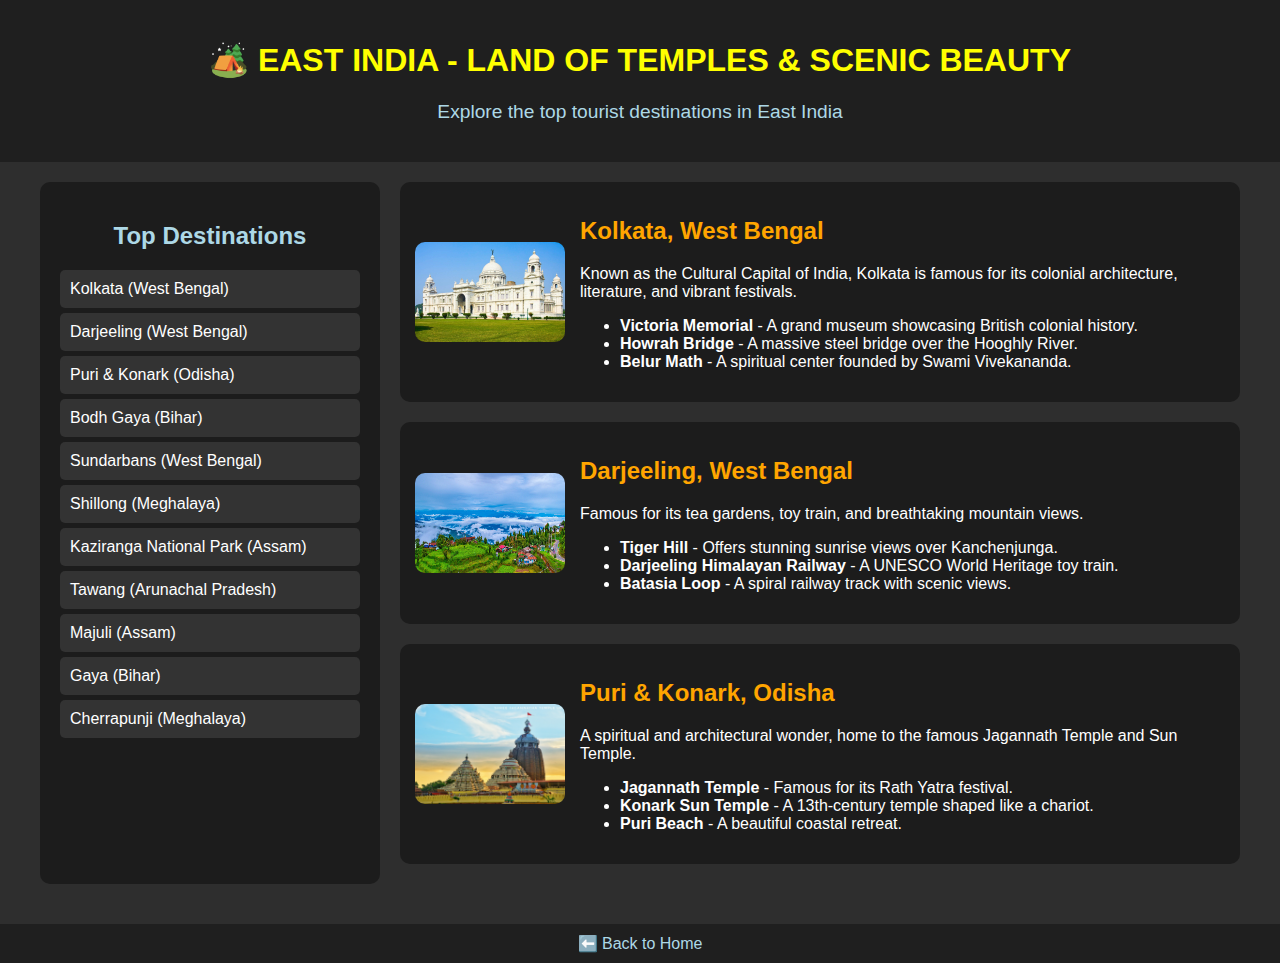
<file: east.html>
<!DOCTYPE html>
<html lang="en">

<head>
  <meta charset="UTF-8">
  <meta name="viewport" content="width=device-width, initial-scale=1.0">
  <title>East India - Tourist Destinations</title>
  <link rel="stylesheet" href="CSS/east.css">
</head>

<body>
  <header>
    <h1>🏕️ EAST INDIA - LAND OF TEMPLES & SCENIC BEAUTY</h1>
    <p class="tagline">Explore the top tourist destinations in East India</p>
  </header>

  <div class="container">
    <!-- Sidebar -->
    <aside class="sidebar">
      <h2>Top Destinations</h2>
      <ul>
        <li>Kolkata (West Bengal)</li>
        <li>Darjeeling (West Bengal)</li>
        <li>Puri & Konark (Odisha)</li>
        <li>Bodh Gaya (Bihar)</li>
        <li>Sundarbans (West Bengal)</li>
        <li>Shillong (Meghalaya)</li>
        <li>Kaziranga National Park (Assam)</li>
        <li>Tawang (Arunachal Pradesh)</li>
        <li>Majuli (Assam)</li>
        <li>Gaya (Bihar)</li>
        <li>Cherrapunji (Meghalaya)</li>
      </ul>
    </aside>

    <!-- Main Content -->
    <main class="places">

      <!-- Kolkata -->
      <section class="place">
        <img src="asset/victo.jpg" alt="Victoria Memorial">
        <div class="info">
          <h2>Kolkata, West Bengal</h2>
          <p>
            Known as the Cultural Capital of India, Kolkata is famous for its colonial architecture,
            literature, and vibrant festivals.
          </p>
          <ul>
            <li><b>Victoria Memorial</b> - A grand museum showcasing British colonial history.</li>
            <li><b>Howrah Bridge</b> - A massive steel bridge over the Hooghly River.</li>
            <li><b>Belur Math</b> - A spiritual center founded by Swami Vivekananda.</li>
          </ul>
        </div>
      </section>

      <!-- Darjeeling -->
      <section class="place">
        <img src="asset/darji.jpg" alt="Darjeeling Hills">
        <div class="info">
          <h2>Darjeeling, West Bengal</h2>
          <p>
            Famous for its tea gardens, toy train, and breathtaking mountain views.
          </p>
          <ul>
            <li><b>Tiger Hill</b> - Offers stunning sunrise views over Kanchenjunga.</li>
            <li><b>Darjeeling Himalayan Railway</b> - A UNESCO World Heritage toy train.</li>
            <li><b>Batasia Loop</b> - A spiral railway track with scenic views.</li>
          </ul>
        </div>
      </section>

      <!-- Puri & Konark -->
      <section class="place">
        <img src="asset/jag.jpg" alt="Jagannath Temple">
        <div class="info">
          <h2>Puri & Konark, Odisha</h2>
          <p>
            A spiritual and architectural wonder, home to the famous Jagannath Temple and Sun Temple.
          </p>
          <ul>
            <li><b>Jagannath Temple</b> - Famous for its Rath Yatra festival.</li>
            <li><b>Konark Sun Temple</b> - A 13th-century temple shaped like a chariot.</li>
            <li><b>Puri Beach</b> - A beautiful coastal retreat.</li>
          </ul>
        </div>
      </section>

      <!-- More places can be added in the same format -->

    </main>
  </div>

  <footer>
    <a href="index.html">⬅️ Back to Home</a>
  </footer>
</body>

</html>
</file>
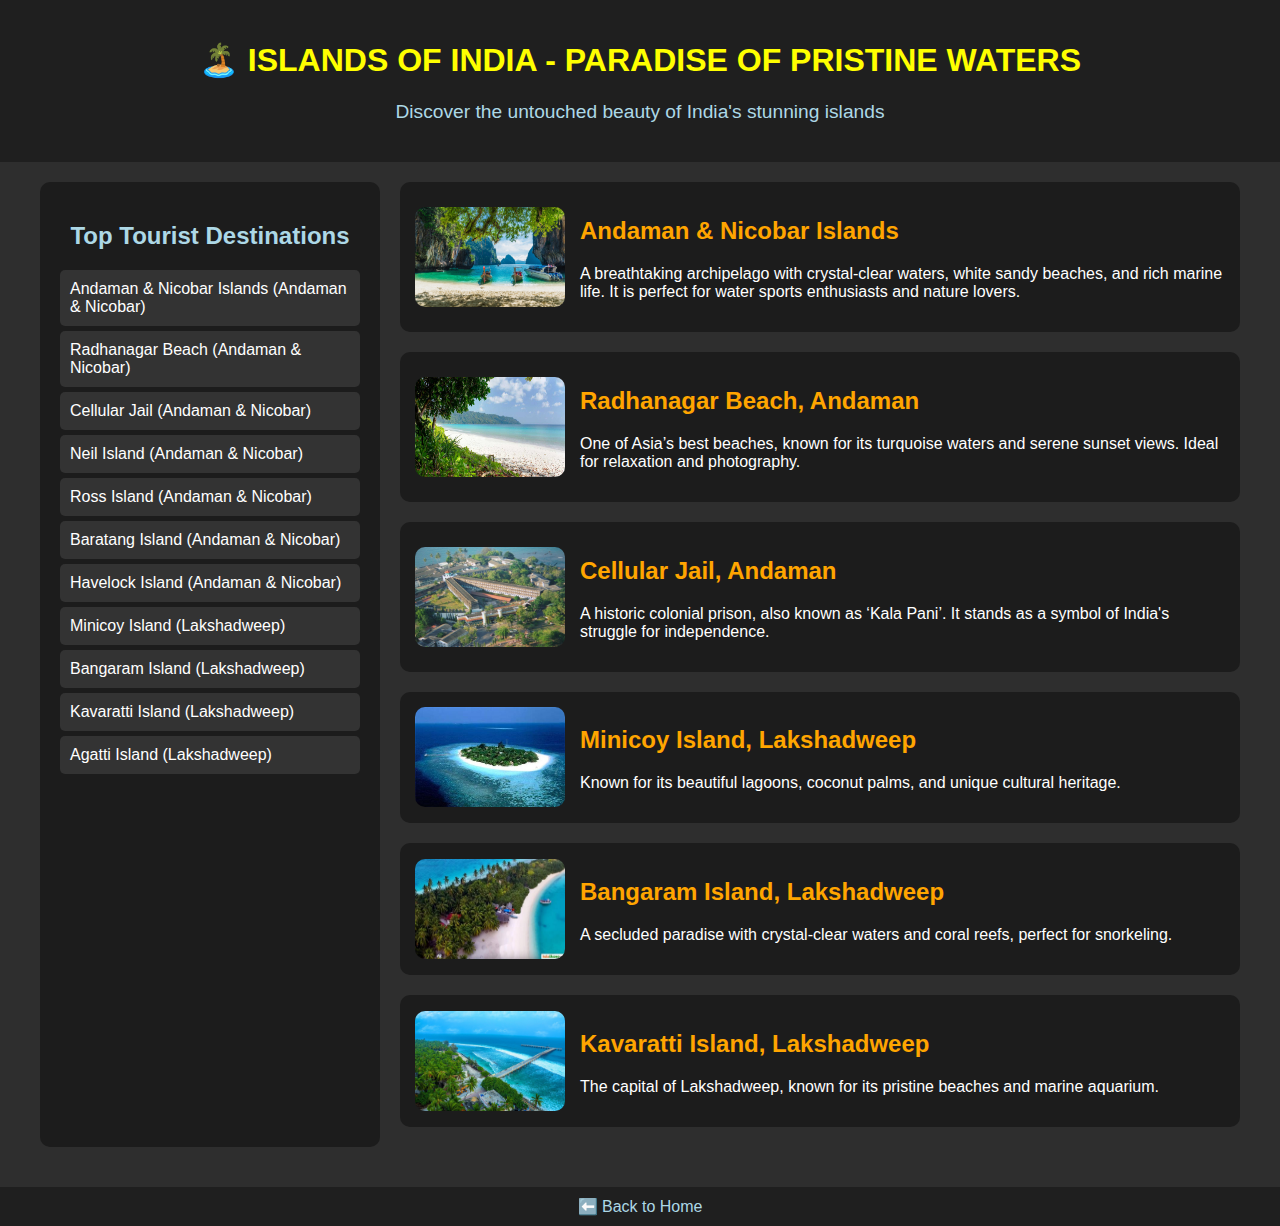
<file: island.html>
<!DOCTYPE html>
<html lang="en">

<head>
  <meta charset="UTF-8">
  <meta name="viewport" content="width=device-width, initial-scale=1.0">
  <title>Islands of India - Tourist Destinations</title>
  <link rel="stylesheet" href="CSS/island.css">
</head>

<body>
  <header>
    <h1>🏝️ ISLANDS OF INDIA - PARADISE OF PRISTINE WATERS</h1>
    <p class="tagline">Discover the untouched beauty of India's stunning islands</p>
  </header>

  <div class="container">
    <aside class="sidebar">
      <h2>Top Tourist Destinations</h2>
      <ul>
        <li>Andaman & Nicobar Islands (Andaman & Nicobar)</li>
        <li>Radhanagar Beach (Andaman & Nicobar)</li>
        <li>Cellular Jail (Andaman & Nicobar)</li>
        <li>Neil Island (Andaman & Nicobar)</li>
        <li>Ross Island (Andaman & Nicobar)</li>
        <li>Baratang Island (Andaman & Nicobar)</li>
        <li>Havelock Island (Andaman & Nicobar)</li>
        <li>Minicoy Island (Lakshadweep)</li>
        <li>Bangaram Island (Lakshadweep)</li>
        <li>Kavaratti Island (Lakshadweep)</li>
        <li>Agatti Island (Lakshadweep)</li>
      </ul>
    </aside>

    <main class="places">
      <section class="place">
        <img src="asset/anda.jpg" alt="Andaman & Nicobar Islands">
        <div class="info">
          <h2>Andaman & Nicobar Islands</h2>
          <p>
            A breathtaking archipelago with crystal-clear waters, white sandy beaches, and rich marine life.
            It is perfect for water sports enthusiasts and nature lovers.
          </p>
        </div>
      </section>

      <section class="place">
        <img src="asset/radha.jpg" alt="Radhanagar Beach">
        <div class="info">
          <h2>Radhanagar Beach, Andaman</h2>
          <p>
            One of Asia’s best beaches, known for its turquoise waters and serene sunset views.
            Ideal for relaxation and photography.
          </p>
        </div>
      </section>

      <section class="place">
        <img src="asset/jail.jpg" alt="Cellular Jail">
        <div class="info">
          <h2>Cellular Jail, Andaman</h2>
          <p>
            A historic colonial prison, also known as ‘Kala Pani’. It stands as a symbol of India's struggle for
            independence.
          </p>
        </div>
      </section>

      <section class="place">
        <img src="asset/mini.jpg" alt="Minicoy Island">
        <div class="info">
          <h2>Minicoy Island, Lakshadweep</h2>
          <p>
            Known for its beautiful lagoons, coconut palms, and unique cultural heritage.
          </p>
        </div>
      </section>

      <section class="place">
        <img src="asset/banga.jpg" alt="Bangaram Island">
        <div class="info">
          <h2>Bangaram Island, Lakshadweep</h2>
          <p>
            A secluded paradise with crystal-clear waters and coral reefs, perfect for snorkeling.
          </p>
        </div>
      </section>

      <section class="place">
        <img src="asset/kav.jpg" alt="Kavaratti Island">
        <div class="info">
          <h2>Kavaratti Island, Lakshadweep</h2>
          <p>
            The capital of Lakshadweep, known for its pristine beaches and marine aquarium.
          </p>
        </div>
      </section>

    </main>
  </div>

  <footer>
    <a href="index.html">⬅️ Back to Home</a>
  </footer>
</body>

</html>
</file>
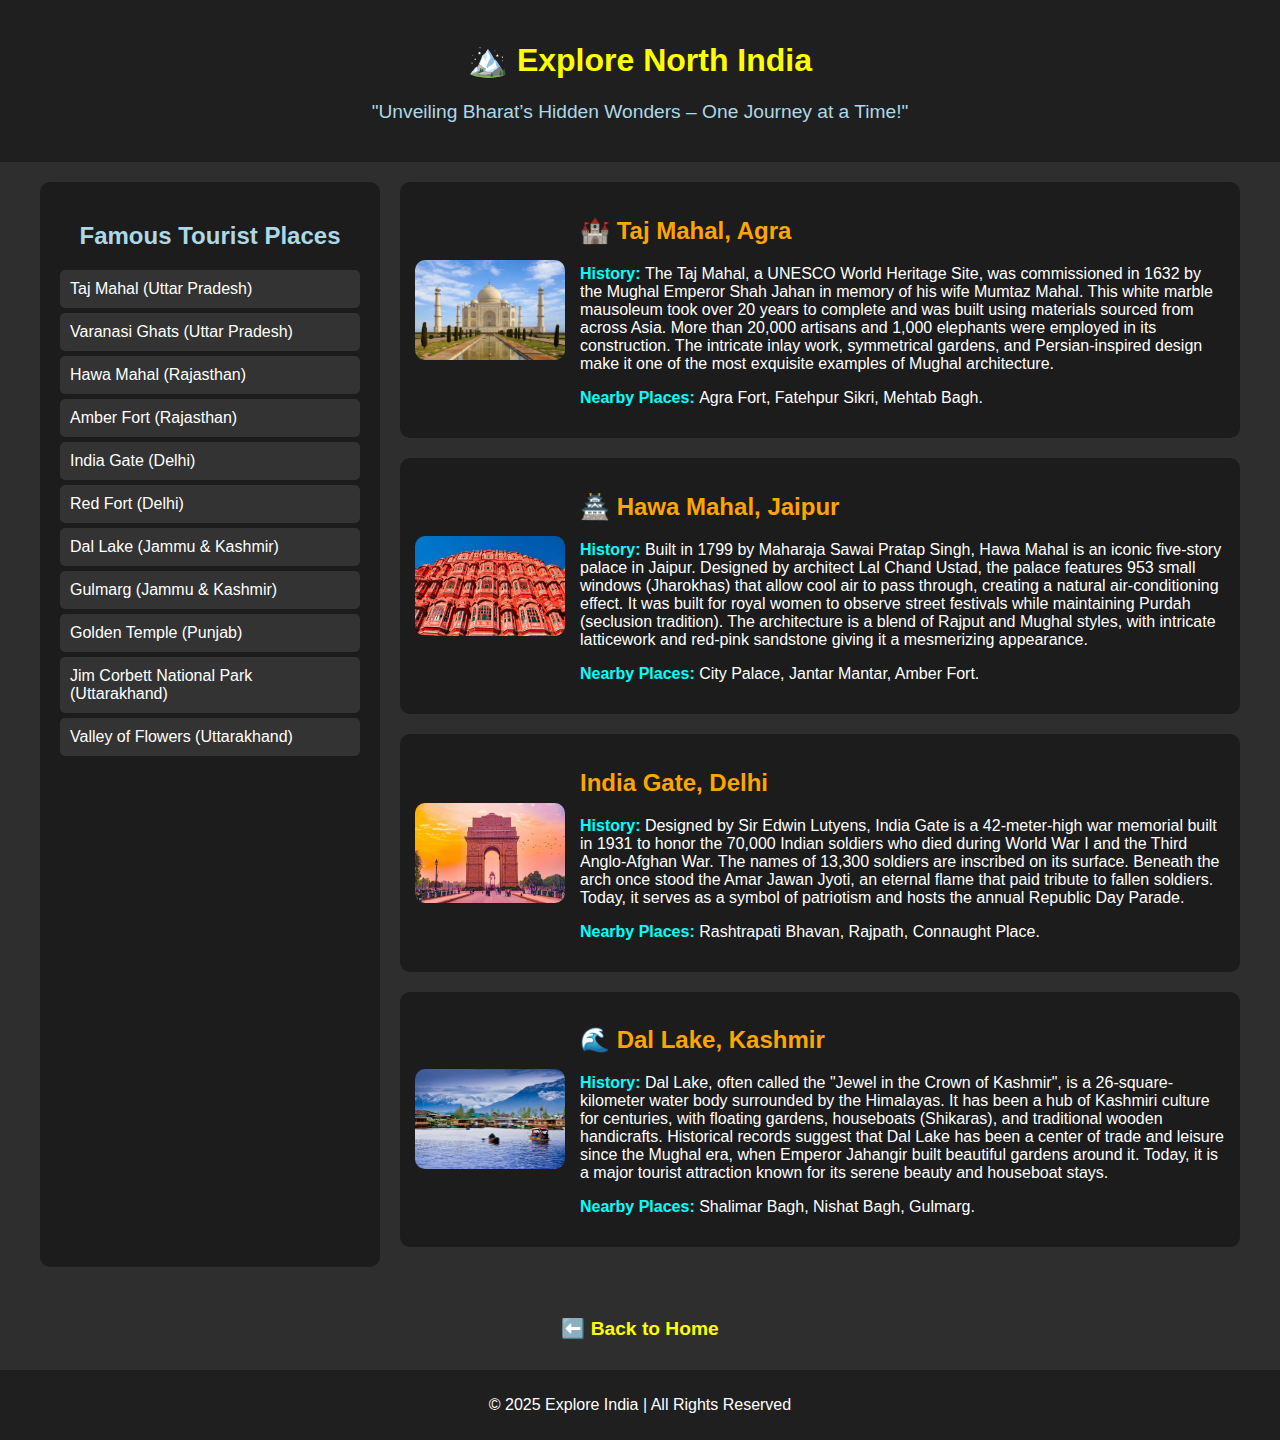
<file: north.html>
<!DOCTYPE html>
<html lang="en">

<head>
  <meta charset="UTF-8">
  <meta name="viewport" content="width=device-width, initial-scale=1.0">
  <title>North India - Explore</title>
  <link rel="stylesheet" href="CSS/north.css">
</head>

<body>

  <header>
    <h1>🏔️ Explore North India</h1>
    <p class="tagline">"Unveiling Bharat’s Hidden Wonders – One Journey at a Time!"</p>
  </header>

  <div class="container">

    <!-- Sidebar for famous places -->
    <aside class="sidebar">
      <h2>Famous Tourist Places</h2>
      <ul>
        <li>Taj Mahal (Uttar Pradesh)</li>
        <li>Varanasi Ghats (Uttar Pradesh)</li>
        <li>Hawa Mahal (Rajasthan)</li>
        <li>Amber Fort (Rajasthan)</li>
        <li>India Gate (Delhi)</li>
        <li>Red Fort (Delhi)</li>
        <li>Dal Lake (Jammu & Kashmir)</li>
        <li>Gulmarg (Jammu & Kashmir)</li>
        <li>Golden Temple (Punjab)</li>
        <li>Jim Corbett National Park (Uttarakhand)</li>
        <li>Valley of Flowers (Uttarakhand)</li>
      </ul>
    </aside>

    <!-- Main Content -->
    <main class="places">

      <!-- Taj Mahal -->
      <section class="place">
        <img src="asset/taj.jpg" alt="Taj Mahal">
        <div class="info">
          <h2>🏰 Taj Mahal, Agra</h2>
          <p><b>
              <font color="aqua">History:</font>
            </b> The Taj Mahal, a UNESCO World Heritage Site, was commissioned in 1632 by the Mughal Emperor
            Shah Jahan in memory of his wife Mumtaz Mahal. This white marble mausoleum took over 20 years to complete
            and was built using materials sourced from across Asia. More than 20,000 artisans and 1,000 elephants were
            employed in its construction. The intricate inlay work, symmetrical gardens, and Persian-inspired design
            make it one of the most exquisite examples of Mughal architecture.</p>
          <p><b>
              <font color="aqua">Nearby Places:</font>
            </b> Agra Fort, Fatehpur Sikri, Mehtab Bagh.</p>
        </div>
      </section>

      <!-- Hawa Mahal -->
      <section class="place">
        <img src="asset/hawa.jpg" alt="Hawa Mahal">
        <div class="info">
          <h2>🏯 Hawa Mahal, Jaipur</h2>
          <p><b>
              <font color="aqua">History:</font>
            </b> Built in 1799 by Maharaja Sawai Pratap Singh, Hawa Mahal is an iconic five-story palace in
            Jaipur. Designed by architect Lal Chand Ustad, the palace features 953 small windows (Jharokhas) that allow
            cool air to pass through, creating a natural air-conditioning effect. It was built for royal women to
            observe street festivals while maintaining Purdah (seclusion tradition). The architecture is a blend of
            Rajput and Mughal styles, with intricate latticework and red-pink sandstone giving it a mesmerizing
            appearance.</p>
          <p><b>
              <font color="aqua">Nearby Places:</font>
            </b> City Palace, Jantar Mantar, Amber Fort.</p>
        </div>
      </section>

      <!-- India Gate -->
      <section class="place">
        <img src="asset/gate.jpg" alt="India Gate">
        <div class="info">
          <h2>India Gate, Delhi</h2>
          <p><b>
              <font color="aqua">History:</font>
            </b> Designed by Sir Edwin Lutyens, India Gate is a 42-meter-high war memorial built in 1931 to honor the
            70,000 Indian soldiers who died during World War I and the Third Anglo-Afghan War. The names of 13,300
            soldiers are inscribed on its surface. Beneath the arch once stood the Amar Jawan Jyoti, an eternal flame
            that paid tribute to fallen soldiers. Today, it serves as a symbol of patriotism and hosts the annual
            Republic Day Parade.</p>
          <p><b>
              <font color="aqua">Nearby Places:</font>
            </b> Rashtrapati Bhavan, Rajpath, Connaught Place.</p>
        </div>
      </section>

      <!-- Dal Lake -->
      <section class="place">
        <img src="asset/dal.jpg" alt="Dal Lake">
        <div class="info">
          <h2>🌊 Dal Lake, Kashmir</h2>
          <p><b>
              <font color="aqua">History:</font>
            </b> Dal Lake, often called the "Jewel in the Crown of Kashmir", is a 26-square-kilometer water body
            surrounded by the Himalayas. It has been a hub of Kashmiri culture for centuries, with floating gardens,
            houseboats (Shikaras), and traditional wooden handicrafts. Historical records suggest that Dal Lake has been
            a center of trade and leisure since the Mughal era, when Emperor Jahangir built beautiful gardens around it.
            Today, it is a major tourist attraction known for its serene beauty and houseboat stays.</p>
          <p><b>
              <font color="aqua">Nearby Places:</font>
            </b> Shalimar Bagh, Nishat Bagh, Gulmarg.</p>
        </div>
      </section>

    </main>
  </div>

  <div class="back-home">
    <a href="index.html">⬅️ Back to Home</a>
  </div>
  <footer>
    <p>© 2025 Explore India | All Rights Reserved</p>
  </footer>

</body>

</html>
</file>
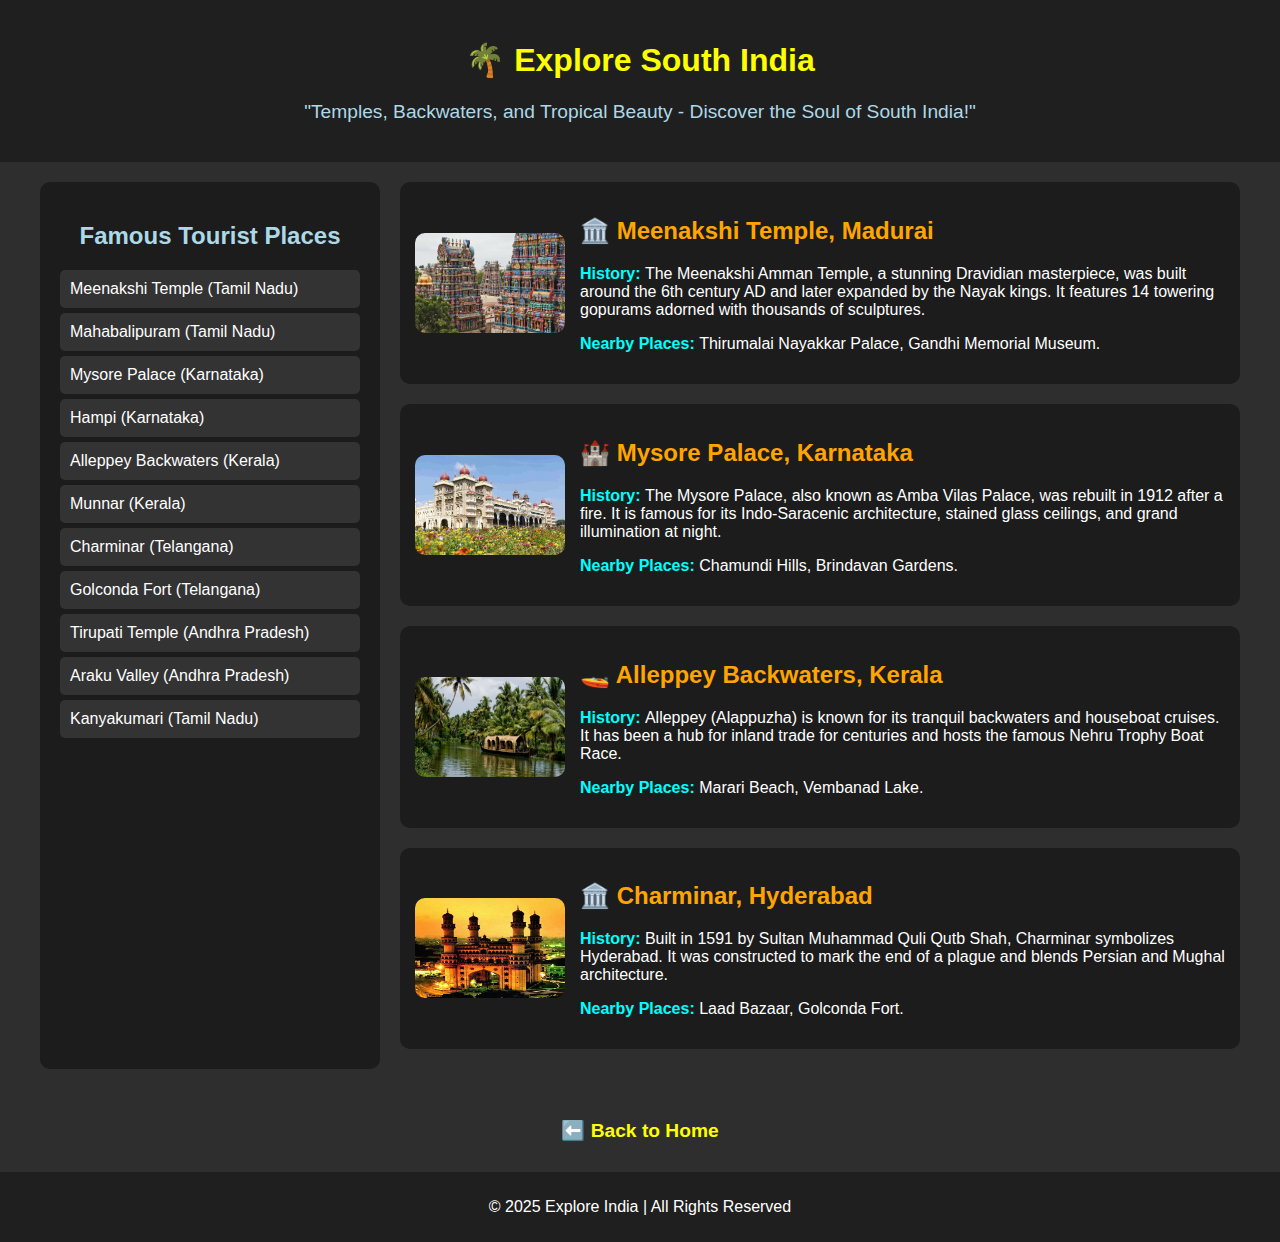
<file: south.html>
<!DOCTYPE html>
<html lang="en">

<head>
  <meta charset="UTF-8">
  <meta name="viewport" content="width=device-width, initial-scale=1.0">
  <title>South India - Explore</title>
  <link rel="stylesheet" href="CSS/south.css">
</head>

<body>

  <header>
    <h1>🌴 Explore South India</h1>
    <p class="tagline">"Temples, Backwaters, and Tropical Beauty - Discover the Soul of South India!"</p>
  </header>

  <div class="container">

    <!-- Sidebar for famous places -->
    <aside class="sidebar">
      <h2>Famous Tourist Places</h2>
      <ul>
        <li>Meenakshi Temple (Tamil Nadu)</li>
        <li>Mahabalipuram (Tamil Nadu)</li>
        <li>Mysore Palace (Karnataka)</li>
        <li>Hampi (Karnataka)</li>
        <li>Alleppey Backwaters (Kerala)</li>
        <li>Munnar (Kerala)</li>
        <li>Charminar (Telangana)</li>
        <li>Golconda Fort (Telangana)</li>
        <li>Tirupati Temple (Andhra Pradesh)</li>
        <li>Araku Valley (Andhra Pradesh)</li>
        <li>Kanyakumari (Tamil Nadu)</li>
      </ul>
    </aside>

    <!-- Main Content -->
    <main class="places">

      <!-- Meenakshi Temple -->
      <section class="place">
        <img src="asset/meena.jpg" alt="Meenakshi Temple">
        <div class="info">
          <h2>🏛️ Meenakshi Temple, Madurai</h2>
          <p><b>
              <font color="aqua">History:</font>
            </b> The Meenakshi Amman Temple, a stunning Dravidian masterpiece, was built around the 6th
            century AD and later expanded by the Nayak kings. It features 14 towering gopurams adorned with thousands of
            sculptures.</p>
          <p><b>
              <font color="aqua">Nearby Places:</font>
            </b> Thirumalai Nayakkar Palace, Gandhi Memorial Museum.</p>
        </div>
      </section>

      <!-- Mysore Palace -->
      <section class="place">
        <img src="asset/mysore.jpg" alt="Mysore Palace">
        <div class="info">
          <h2>🏰 Mysore Palace, Karnataka</h2>
          <p><b>
              <font color="aqua">History:</font>
            </b> The Mysore Palace, also known as Amba Vilas Palace, was rebuilt in 1912 after a fire. It is
            famous for its Indo-Saracenic architecture, stained glass ceilings, and grand illumination at night.</p>
          <p><b>
              <font color="aqua">Nearby Places:</font>
            </b> Chamundi Hills, Brindavan Gardens.</p>
        </div>
      </section>

      <!-- Alleppey Backwaters -->
      <section class="place">
        <img src="asset/kerala.jpg" alt="Alleppey Backwaters">
        <div class="info">
          <h2>🚤 Alleppey Backwaters, Kerala</h2>
          <p><b>
              <font color="aqua">History:</font>
            </b> Alleppey (Alappuzha) is known for its tranquil backwaters and houseboat cruises. It has
            been a hub for inland trade for centuries and hosts the famous Nehru Trophy Boat Race.</p>
          <p><b>
              <font color="aqua">Nearby Places:</font>
            </b> Marari Beach, Vembanad Lake.</p>
        </div>
      </section>

      <!-- Charminar -->
      <section class="place">
        <img src="asset/Charminar.jpg" alt="Charminar">
        <div class="info">
          <h2>🏛️ Charminar, Hyderabad</h2>
          <p><b>
              <font color="aqua">History:</font>
            </b> Built in 1591 by Sultan Muhammad Quli Qutb Shah, Charminar symbolizes Hyderabad. It was
            constructed to mark the end of a plague and blends Persian and Mughal architecture.</p>
          <p><b>
              <font color="aqua">Nearby Places:</font>
            </b> Laad Bazaar, Golconda Fort.</p>
        </div>
      </section>

    </main>
  </div>

  <div class="back-home">
    <a href="index.html">⬅️ Back to Home</a>
  </div>

  <footer>
    <p>© 2025 Explore India | All Rights Reserved</p>
  </footer>

</body>

</html>
</file>
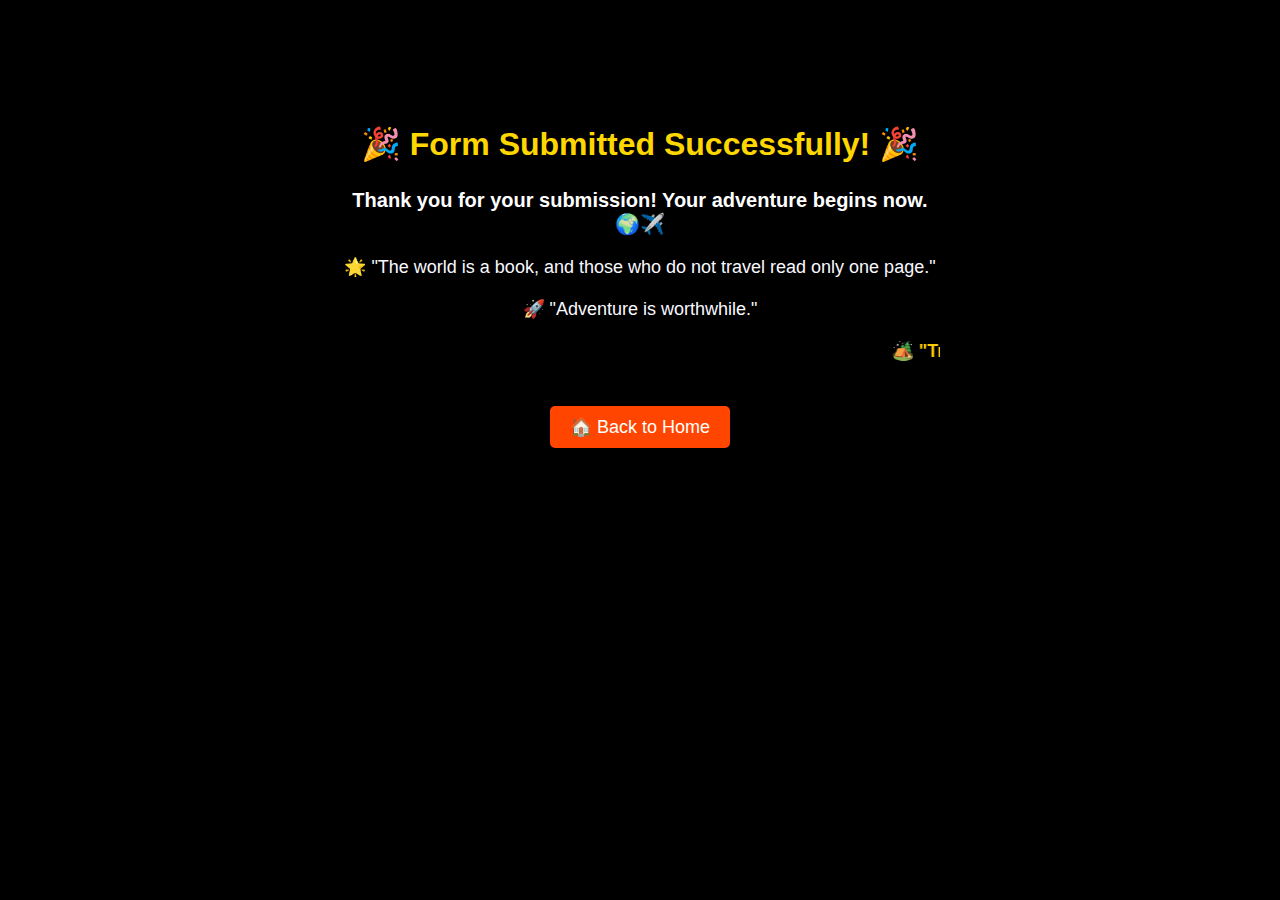
<file: thankyou.html>
<!DOCTYPE html>
<html lang="en">

<head>
  <meta charset="UTF-8">
  <meta name="viewport" content="width=device-width, initial-scale=1.0">
  <title>Thank You for Your Submission!</title>
</head>

<body
  style="background-color: black;  color: white; font-family: Arial, sans-serif; text-align: center; padding: 50px;">

  <div
    style="background: rgba(0, 0, 0, 0.7); padding: 40px; border-radius: 15px; display: inline-block; max-width: 600px;">
    <h2 style="color: #FFD700; font-size: 32px;">🎉 Form Submitted Successfully! 🎉</h2>
    <p style="font-size: 20px; margin: 20px 0;"><b>Thank you for your submission! Your adventure begins now.🌍✈️</b></p>

    <div style="font-size: 18px; margin-top: 20px; color: #f8f8ff;">🌟 "The world is a book, and those who do not travel
      read only one page."</div>
    <div style="font-size: 18px; margin-top: 20px; color: #f8f8ff;">🚀 "Adventure is worthwhile."</div>

    <marquee style="font-size: 18px; margin: 20px 0; color: #ffcc00; font-weight: bold;" behavior="scroll"
      direction="left">🏕️ "Travel is the only thing you buy that makes you richer."</marquee>
    <a href="index.html"
      style="display: inline-block; margin-top: 20px; padding: 10px 20px; font-size: 18px; color: white; background: #ff4500; text-decoration: none; border-radius: 5px; transition: 0.3s;">🏠
      Back to Home</a>
  </div>

</body>

</html>
</file>
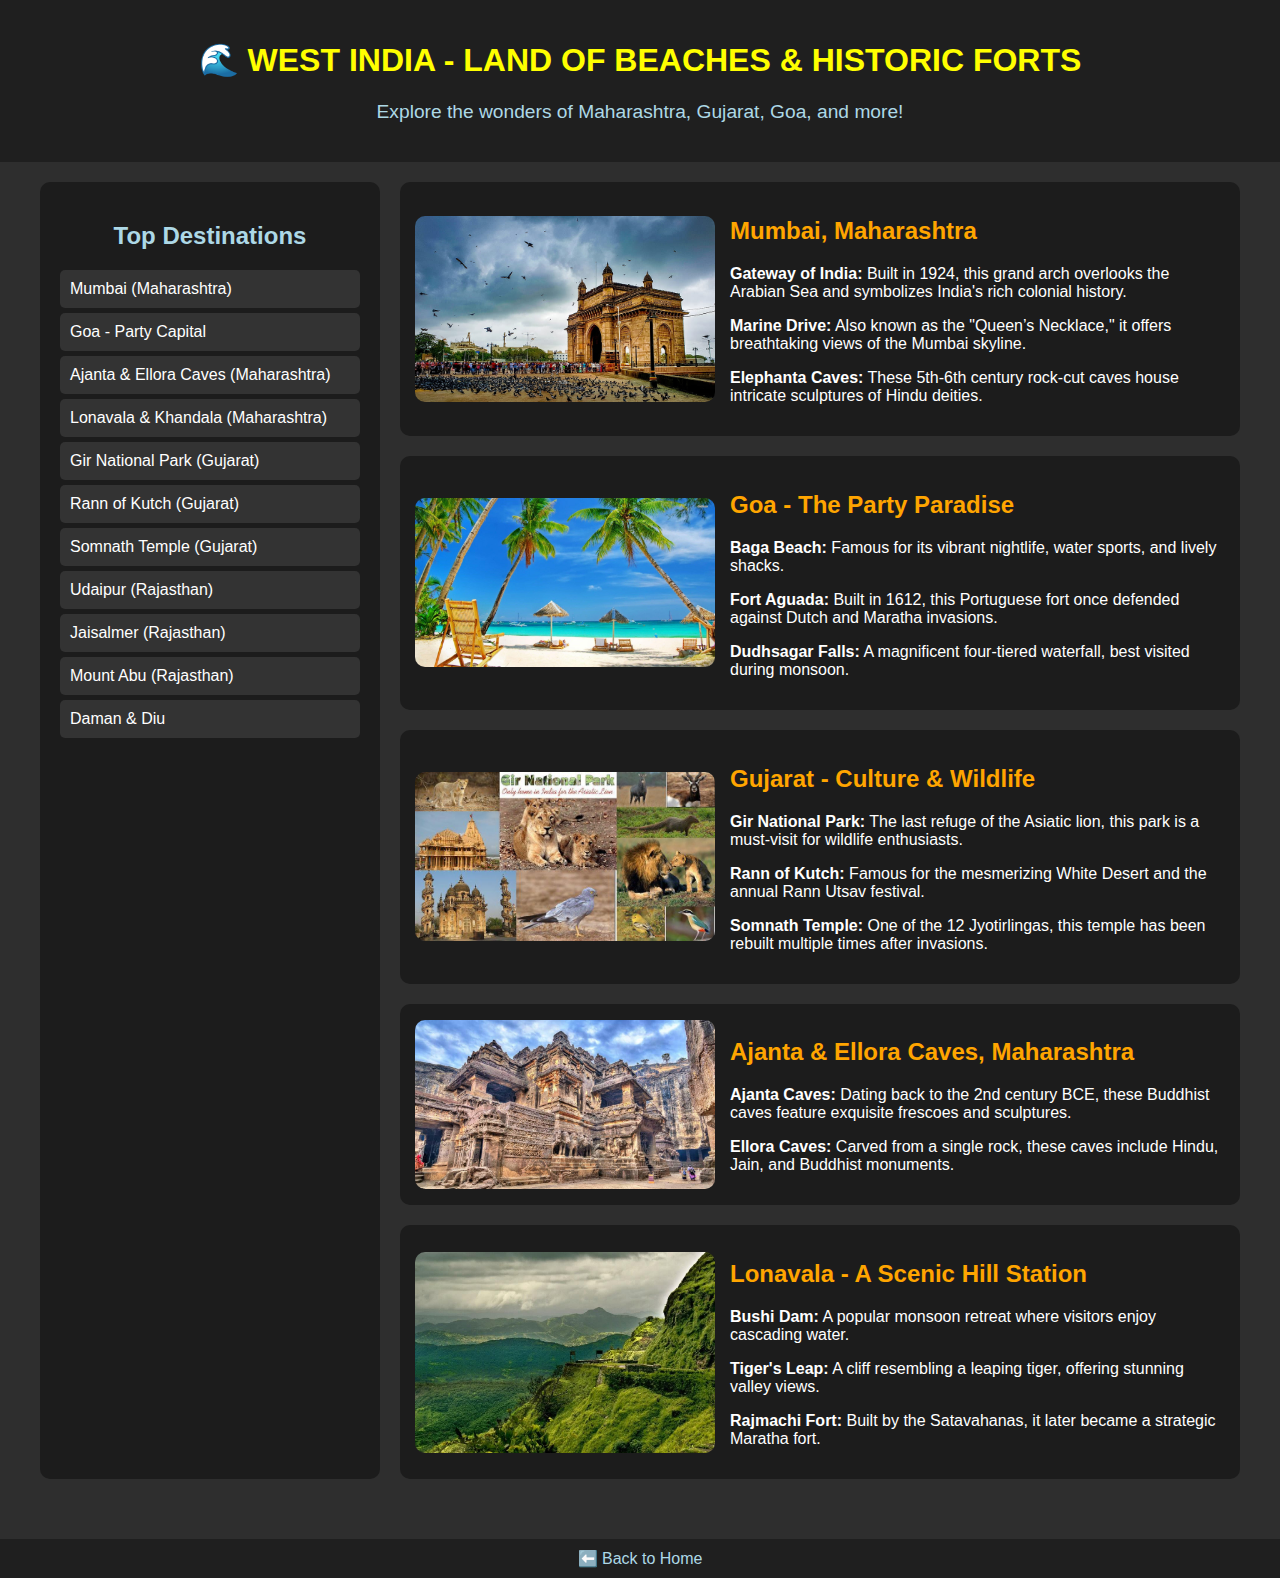
<file: west.html>
<!DOCTYPE html>
<html lang="en">

<head>
  <meta charset="UTF-8">
  <meta name="viewport" content="width=device-width, initial-scale=1.0">
  <title>West India - Tourist Destinations</title>
  <link rel="stylesheet" href="CSS/west.css">
</head>

<body>
  <header>
    <h1>🌊 WEST INDIA - LAND OF BEACHES & HISTORIC FORTS</h1>
    <p class="tagline">Explore the wonders of Maharashtra, Gujarat, Goa, and more!</p>
  </header>

  <div class="container">
    <!-- Sidebar -->
    <div class="sidebar">
      <h2>Top Destinations</h2>
      <ul>
        <ul>
          <li>Mumbai (Maharashtra)</li>
          <li>Goa - Party Capital</li>
          <li>Ajanta & Ellora Caves (Maharashtra)</li>
          <li>Lonavala & Khandala (Maharashtra)</li>
          <li>Gir National Park (Gujarat)</li>
          <li>Rann of Kutch (Gujarat)</li>
          <li>Somnath Temple (Gujarat)</li>
          <li>Udaipur (Rajasthan)</li>
          <li>Jaisalmer (Rajasthan)</li>
          <li>Mount Abu (Rajasthan)</li>
          <li>Daman & Diu</li>
        </ul>
      </ul>
    </div>

    <!-- Main Content -->
    <div class="places">
      <!-- Mumbai -->
      <div class="place">
        <img src="asset/ind.jpg" alt="Gateway of India">
        <div class="info">
          <h2>Mumbai, Maharashtra</h2>
          <p><b>Gateway of India:</b> Built in 1924, this grand arch overlooks the Arabian Sea and symbolizes India's
            rich colonial history.</p>
          <p><b>Marine Drive:</b> Also known as the "Queen’s Necklace," it offers breathtaking views of the Mumbai
            skyline.</p>
          <p><b>Elephanta Caves:</b> These 5th-6th century rock-cut caves house intricate sculptures of Hindu deities.
          </p>
        </div>
      </div>

      <!-- Goa -->
      <div class="place">
        <img src="asset/goa.jpg" alt="Goa Beach">
        <div class="info">
          <h2>Goa - The Party Paradise</h2>
          <p><b>Baga Beach:</b> Famous for its vibrant nightlife, water sports, and lively shacks.</p>
          <p><b>Fort Aguada:</b> Built in 1612, this Portuguese fort once defended against Dutch and Maratha invasions.
          </p>
          <p><b>Dudhsagar Falls:</b> A magnificent four-tiered waterfall, best visited during monsoon.</p>
        </div>
      </div>

      <!-- Gujarat -->
      <div class="place">
        <img src="asset/gir.jpg" alt="Gir National Park">
        <div class="info">
          <h2>Gujarat - Culture & Wildlife</h2>
          <p><b>Gir National Park:</b> The last refuge of the Asiatic lion, this park is a must-visit for wildlife
            enthusiasts.</p>
          <p><b>Rann of Kutch:</b> Famous for the mesmerizing White Desert and the annual Rann Utsav festival.</p>
          <p><b>Somnath Temple:</b> One of the 12 Jyotirlingas, this temple has been rebuilt multiple times after
            invasions.</p>
        </div>
      </div>

      <!-- Ajanta & Ellora -->
      <div class="place">
        <img src="asset/ajanta.jpg" alt="Ajanta Caves">
        <div class="info">
          <h2>Ajanta & Ellora Caves, Maharashtra</h2>
          <p><b>Ajanta Caves:</b> Dating back to the 2nd century BCE, these Buddhist caves feature exquisite frescoes
            and sculptures.</p>
          <p><b>Ellora Caves:</b> Carved from a single rock, these caves include Hindu, Jain, and Buddhist monuments.
          </p>
        </div>
      </div>

      <!-- Lonavala -->
      <div class="place">
        <img src="asset/lona.jpg" alt="Lonavala">
        <div class="info">
          <h2>Lonavala - A Scenic Hill Station</h2>
          <p><b>Bushi Dam:</b> A popular monsoon retreat where visitors enjoy cascading water.</p>
          <p><b>Tiger's Leap:</b> A cliff resembling a leaping tiger, offering stunning valley views.</p>
          <p><b>Rajmachi Fort:</b> Built by the Satavahanas, it later became a strategic Maratha fort.</p>
        </div>
      </div>
    </div>
  </div>

  <footer>
    <a href="index.html">⬅️ Back to Home</a>
  </footer>
</body>

</html>
</file>
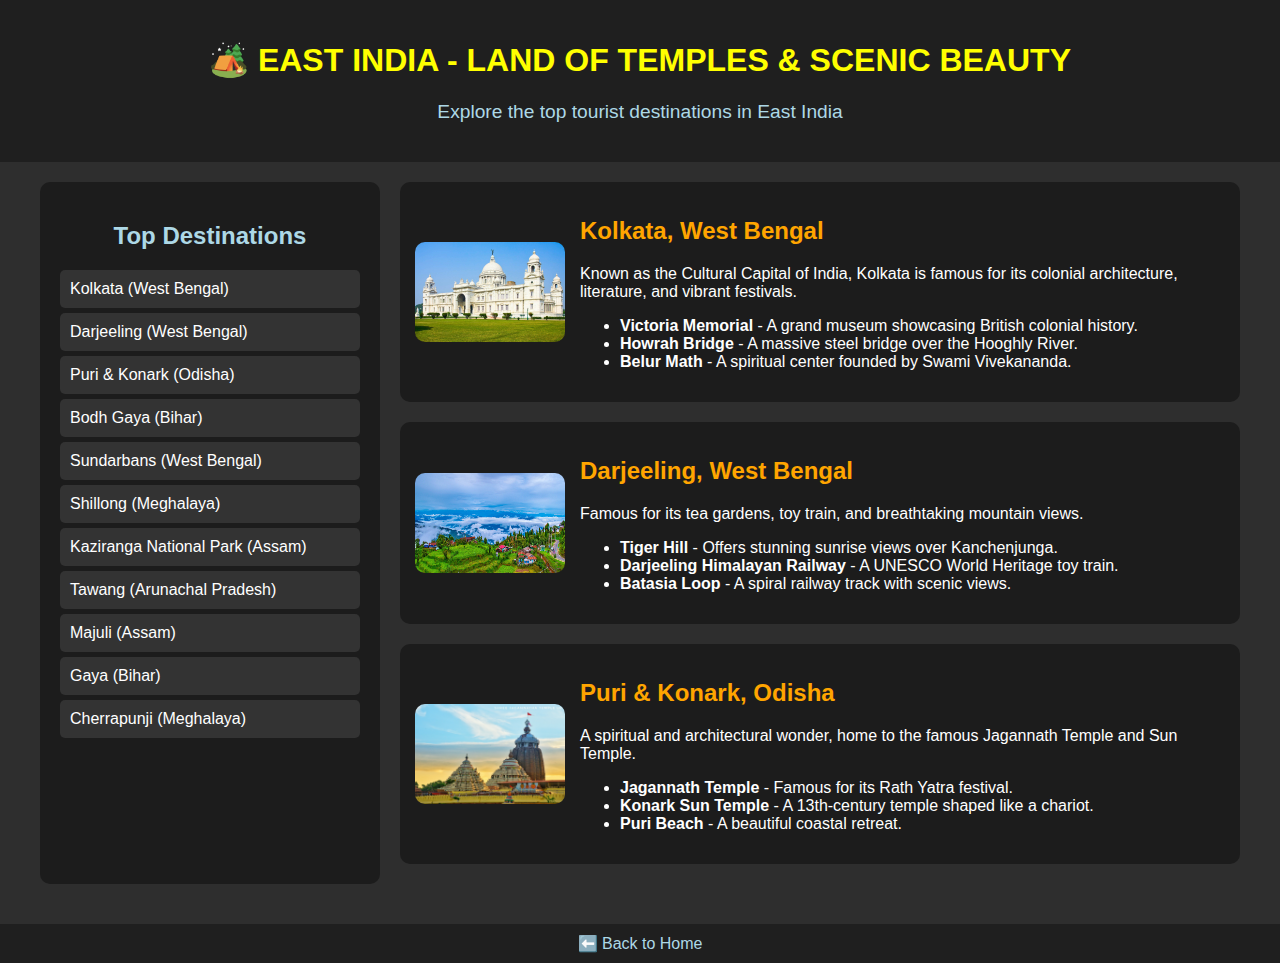
<file: html/east.html>
<!DOCTYPE html>
<html lang="en">

<head>
  <meta charset="UTF-8">
  <meta name="viewport" content="width=device-width, initial-scale=1.0">
  <title>East India - Tourist Destinations</title>
  <link rel="stylesheet" href="../CSS/east.css">
</head>

<body>
  <header>
    <h1>🏕️ EAST INDIA - LAND OF TEMPLES & SCENIC BEAUTY</h1>
    <p class="tagline">Explore the top tourist destinations in East India</p>
  </header>

  <div class="container">
    <!-- Sidebar -->
    <aside class="sidebar">
      <h2>Top Destinations</h2>
      <ul>
        <li>Kolkata (West Bengal)</li>
        <li>Darjeeling (West Bengal)</li>
        <li>Puri & Konark (Odisha)</li>
        <li>Bodh Gaya (Bihar)</li>
        <li>Sundarbans (West Bengal)</li>
        <li>Shillong (Meghalaya)</li>
        <li>Kaziranga National Park (Assam)</li>
        <li>Tawang (Arunachal Pradesh)</li>
        <li>Majuli (Assam)</li>
        <li>Gaya (Bihar)</li>
        <li>Cherrapunji (Meghalaya)</li>
      </ul>
    </aside>

    <!-- Main Content -->
    <main class="places">

      <!-- Kolkata -->
      <section class="place">
        <img src="../asset/victo.jpg" alt="Victoria Memorial">
        <div class="info">
          <h2>Kolkata, West Bengal</h2>
          <p>
            Known as the Cultural Capital of India, Kolkata is famous for its colonial architecture,
            literature, and vibrant festivals.
          </p>
          <ul>
            <li><b>Victoria Memorial</b> - A grand museum showcasing British colonial history.</li>
            <li><b>Howrah Bridge</b> - A massive steel bridge over the Hooghly River.</li>
            <li><b>Belur Math</b> - A spiritual center founded by Swami Vivekananda.</li>
          </ul>
        </div>
      </section>

      <!-- Darjeeling -->
      <section class="place">
        <img src="../asset/darji.jpg" alt="Darjeeling Hills">
        <div class="info">
          <h2>Darjeeling, West Bengal</h2>
          <p>
            Famous for its tea gardens, toy train, and breathtaking mountain views.
          </p>
          <ul>
            <li><b>Tiger Hill</b> - Offers stunning sunrise views over Kanchenjunga.</li>
            <li><b>Darjeeling Himalayan Railway</b> - A UNESCO World Heritage toy train.</li>
            <li><b>Batasia Loop</b> - A spiral railway track with scenic views.</li>
          </ul>
        </div>
      </section>

      <!-- Puri & Konark -->
      <section class="place">
        <img src="../asset/jag.jpg" alt="Jagannath Temple">
        <div class="info">
          <h2>Puri & Konark, Odisha</h2>
          <p>
            A spiritual and architectural wonder, home to the famous Jagannath Temple and Sun Temple.
          </p>
          <ul>
            <li><b>Jagannath Temple</b> - Famous for its Rath Yatra festival.</li>
            <li><b>Konark Sun Temple</b> - A 13th-century temple shaped like a chariot.</li>
            <li><b>Puri Beach</b> - A beautiful coastal retreat.</li>
          </ul>
        </div>
      </section>

      <!-- More places can be added in the same format -->

    </main>
  </div>

  <footer>
    <a href="../index.html">⬅️ Back to Home</a>
  </footer>
</body>

</html>
</file>
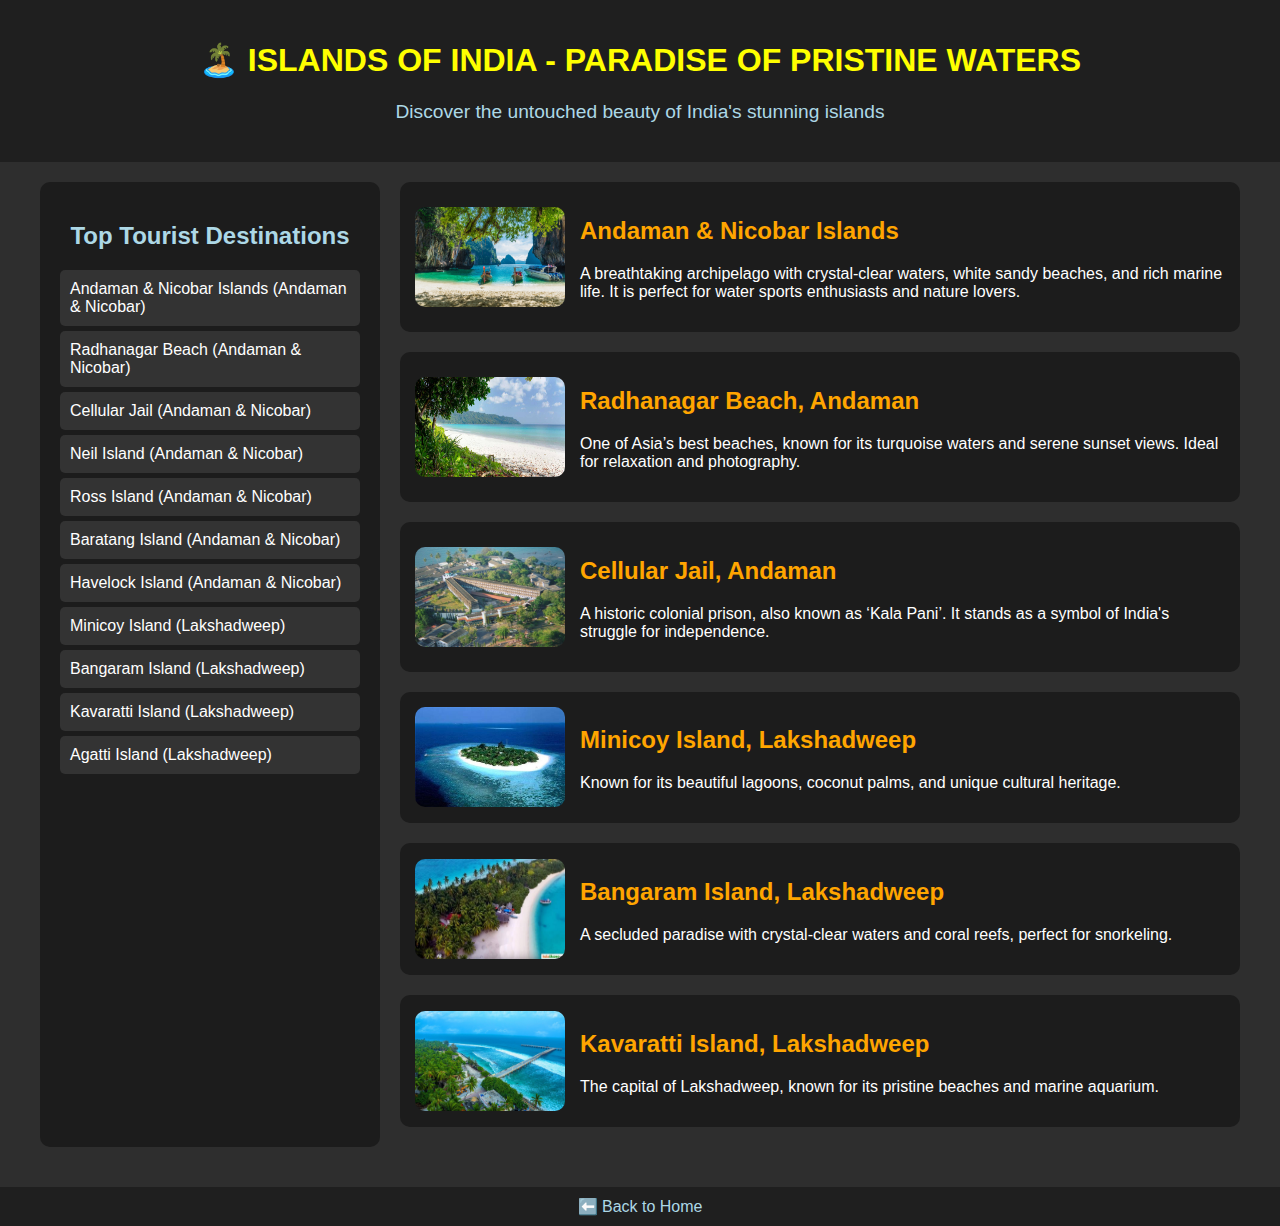
<file: html/island.html>
<!DOCTYPE html>
<html lang="en">

<head>
  <meta charset="UTF-8">
  <meta name="viewport" content="width=device-width, initial-scale=1.0">
  <title>Islands of India - Tourist Destinations</title>
  <link rel="stylesheet" href="../CSS/island.css">
</head>

<body>
  <header>
    <h1>🏝️ ISLANDS OF INDIA - PARADISE OF PRISTINE WATERS</h1>
    <p class="tagline">Discover the untouched beauty of India's stunning islands</p>
  </header>

  <div class="container">
    <aside class="sidebar">
      <h2>Top Tourist Destinations</h2>
      <ul>
        <li>Andaman & Nicobar Islands (Andaman & Nicobar)</li>
        <li>Radhanagar Beach (Andaman & Nicobar)</li>
        <li>Cellular Jail (Andaman & Nicobar)</li>
        <li>Neil Island (Andaman & Nicobar)</li>
        <li>Ross Island (Andaman & Nicobar)</li>
        <li>Baratang Island (Andaman & Nicobar)</li>
        <li>Havelock Island (Andaman & Nicobar)</li>
        <li>Minicoy Island (Lakshadweep)</li>
        <li>Bangaram Island (Lakshadweep)</li>
        <li>Kavaratti Island (Lakshadweep)</li>
        <li>Agatti Island (Lakshadweep)</li>
      </ul>
    </aside>

    <main class="places">
      <section class="place">
        <img src="../asset/anda.jpg" alt="Andaman & Nicobar Islands">
        <div class="info">
          <h2>Andaman & Nicobar Islands</h2>
          <p>
            A breathtaking archipelago with crystal-clear waters, white sandy beaches, and rich marine life.
            It is perfect for water sports enthusiasts and nature lovers.
          </p>
        </div>
      </section>

      <section class="place">
        <img src="../asset/radha.jpg" alt="Radhanagar Beach">
        <div class="info">
          <h2>Radhanagar Beach, Andaman</h2>
          <p>
            One of Asia’s best beaches, known for its turquoise waters and serene sunset views.
            Ideal for relaxation and photography.
          </p>
        </div>
      </section>

      <section class="place">
        <img src="../asset/jail.jpg" alt="Cellular Jail">
        <div class="info">
          <h2>Cellular Jail, Andaman</h2>
          <p>
            A historic colonial prison, also known as ‘Kala Pani’. It stands as a symbol of India's struggle for
            independence.
          </p>
        </div>
      </section>

      <section class="place">
        <img src="../asset/mini.jpg" alt="Minicoy Island">
        <div class="info">
          <h2>Minicoy Island, Lakshadweep</h2>
          <p>
            Known for its beautiful lagoons, coconut palms, and unique cultural heritage.
          </p>
        </div>
      </section>

      <section class="place">
        <img src="../asset/banga.jpg" alt="Bangaram Island">
        <div class="info">
          <h2>Bangaram Island, Lakshadweep</h2>
          <p>
            A secluded paradise with crystal-clear waters and coral reefs, perfect for snorkeling.
          </p>
        </div>
      </section>

      <section class="place">
        <img src="../asset/kav.jpg" alt="Kavaratti Island">
        <div class="info">
          <h2>Kavaratti Island, Lakshadweep</h2>
          <p>
            The capital of Lakshadweep, known for its pristine beaches and marine aquarium.
          </p>
        </div>
      </section>

    </main>
  </div>

  <footer>
    <a href="../index.html">⬅️ Back to Home</a>
  </footer>
</body>

</html>
</file>
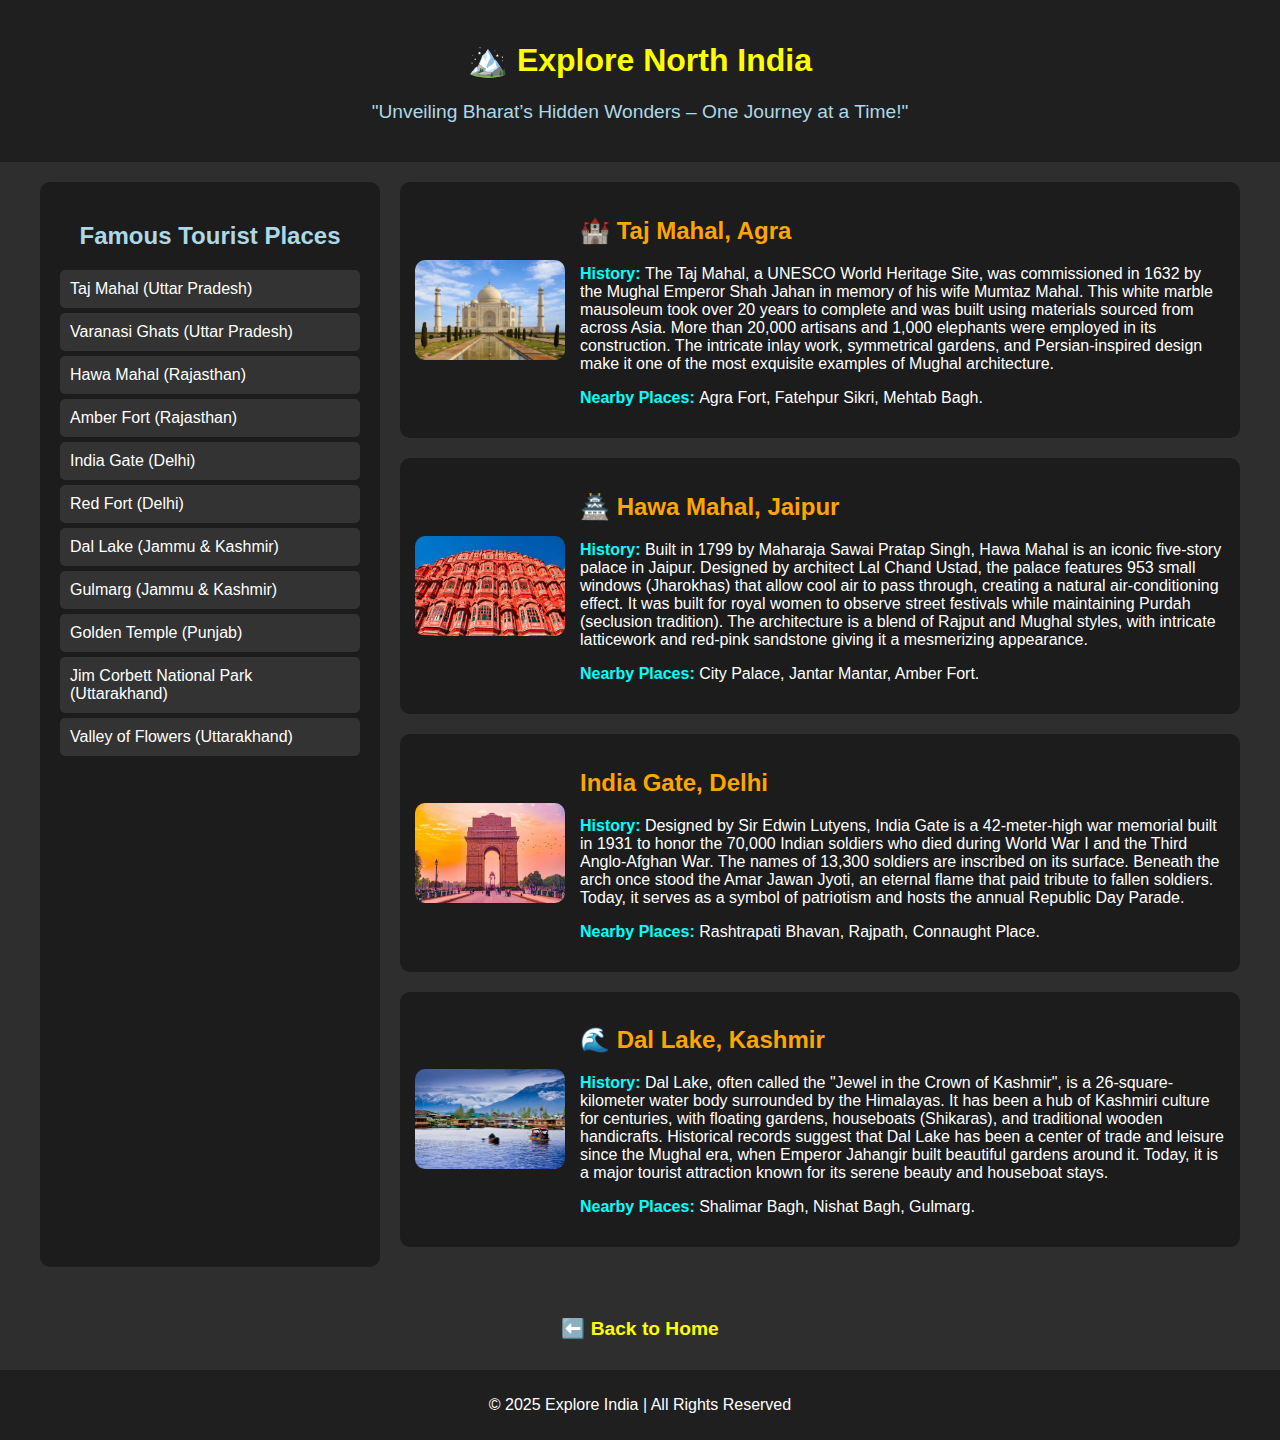
<file: html/north.html>
<!DOCTYPE html>
<html lang="en">

<head>
  <meta charset="UTF-8">
  <meta name="viewport" content="width=device-width, initial-scale=1.0">
  <title>North India - Explore</title>
  <link rel="stylesheet" href="../CSS/north.css">
</head>

<body>

  <header>
    <h1>🏔️ Explore North India</h1>
    <p class="tagline">"Unveiling Bharat’s Hidden Wonders – One Journey at a Time!"</p>
  </header>

  <div class="container">

    <!-- Sidebar for famous places -->
    <aside class="sidebar">
      <h2>Famous Tourist Places</h2>
      <ul>
        <li>Taj Mahal (Uttar Pradesh)</li>
        <li>Varanasi Ghats (Uttar Pradesh)</li>
        <li>Hawa Mahal (Rajasthan)</li>
        <li>Amber Fort (Rajasthan)</li>
        <li>India Gate (Delhi)</li>
        <li>Red Fort (Delhi)</li>
        <li>Dal Lake (Jammu & Kashmir)</li>
        <li>Gulmarg (Jammu & Kashmir)</li>
        <li>Golden Temple (Punjab)</li>
        <li>Jim Corbett National Park (Uttarakhand)</li>
        <li>Valley of Flowers (Uttarakhand)</li>
      </ul>
    </aside>

    <!-- Main Content -->
    <main class="places">

      <!-- Taj Mahal -->
      <section class="place">
        <img src="../asset/taj.jpg" alt="Taj Mahal">
        <div class="info">
          <h2>🏰 Taj Mahal, Agra</h2>
          <p><b>
              <font color="aqua">History:</font>
            </b> The Taj Mahal, a UNESCO World Heritage Site, was commissioned in 1632 by the Mughal Emperor
            Shah Jahan in memory of his wife Mumtaz Mahal. This white marble mausoleum took over 20 years to complete
            and was built using materials sourced from across Asia. More than 20,000 artisans and 1,000 elephants were
            employed in its construction. The intricate inlay work, symmetrical gardens, and Persian-inspired design
            make it one of the most exquisite examples of Mughal architecture.</p>
          <p><b>
              <font color="aqua">Nearby Places:</font>
            </b> Agra Fort, Fatehpur Sikri, Mehtab Bagh.</p>
        </div>
      </section>

      <!-- Hawa Mahal -->
      <section class="place">
        <img src="../asset/hawa.jpg" alt="Hawa Mahal">
        <div class="info">
          <h2>🏯 Hawa Mahal, Jaipur</h2>
          <p><b>
              <font color="aqua">History:</font>
            </b> Built in 1799 by Maharaja Sawai Pratap Singh, Hawa Mahal is an iconic five-story palace in
            Jaipur. Designed by architect Lal Chand Ustad, the palace features 953 small windows (Jharokhas) that allow
            cool air to pass through, creating a natural air-conditioning effect. It was built for royal women to
            observe street festivals while maintaining Purdah (seclusion tradition). The architecture is a blend of
            Rajput and Mughal styles, with intricate latticework and red-pink sandstone giving it a mesmerizing
            appearance.</p>
          <p><b>
              <font color="aqua">Nearby Places:</font>
            </b> City Palace, Jantar Mantar, Amber Fort.</p>
        </div>
      </section>

      <!-- India Gate -->
      <section class="place">
        <img src="../asset/gate.jpg" alt="India Gate">
        <div class="info">
          <h2>India Gate, Delhi</h2>
          <p><b>
              <font color="aqua">History:</font>
            </b> Designed by Sir Edwin Lutyens, India Gate is a 42-meter-high war memorial built in 1931 to honor the
            70,000 Indian soldiers who died during World War I and the Third Anglo-Afghan War. The names of 13,300
            soldiers are inscribed on its surface. Beneath the arch once stood the Amar Jawan Jyoti, an eternal flame
            that paid tribute to fallen soldiers. Today, it serves as a symbol of patriotism and hosts the annual
            Republic Day Parade.</p>
          <p><b>
              <font color="aqua">Nearby Places:</font>
            </b> Rashtrapati Bhavan, Rajpath, Connaught Place.</p>
        </div>
      </section>

      <!-- Dal Lake -->
      <section class="place">
        <img src="../asset/dal.jpg" alt="Dal Lake">
        <div class="info">
          <h2>🌊 Dal Lake, Kashmir</h2>
          <p><b>
              <font color="aqua">History:</font>
            </b> Dal Lake, often called the "Jewel in the Crown of Kashmir", is a 26-square-kilometer water body
            surrounded by the Himalayas. It has been a hub of Kashmiri culture for centuries, with floating gardens,
            houseboats (Shikaras), and traditional wooden handicrafts. Historical records suggest that Dal Lake has been
            a center of trade and leisure since the Mughal era, when Emperor Jahangir built beautiful gardens around it.
            Today, it is a major tourist attraction known for its serene beauty and houseboat stays.</p>
          <p><b>
              <font color="aqua">Nearby Places:</font>
            </b> Shalimar Bagh, Nishat Bagh, Gulmarg.</p>
        </div>
      </section>

    </main>
  </div>

  <div class="back-home">
    <a href="../index.html">⬅️ Back to Home</a>
  </div>
  <footer>
    <p>© 2025 Explore India | All Rights Reserved</p>
  </footer>

</body>

</html>
</file>
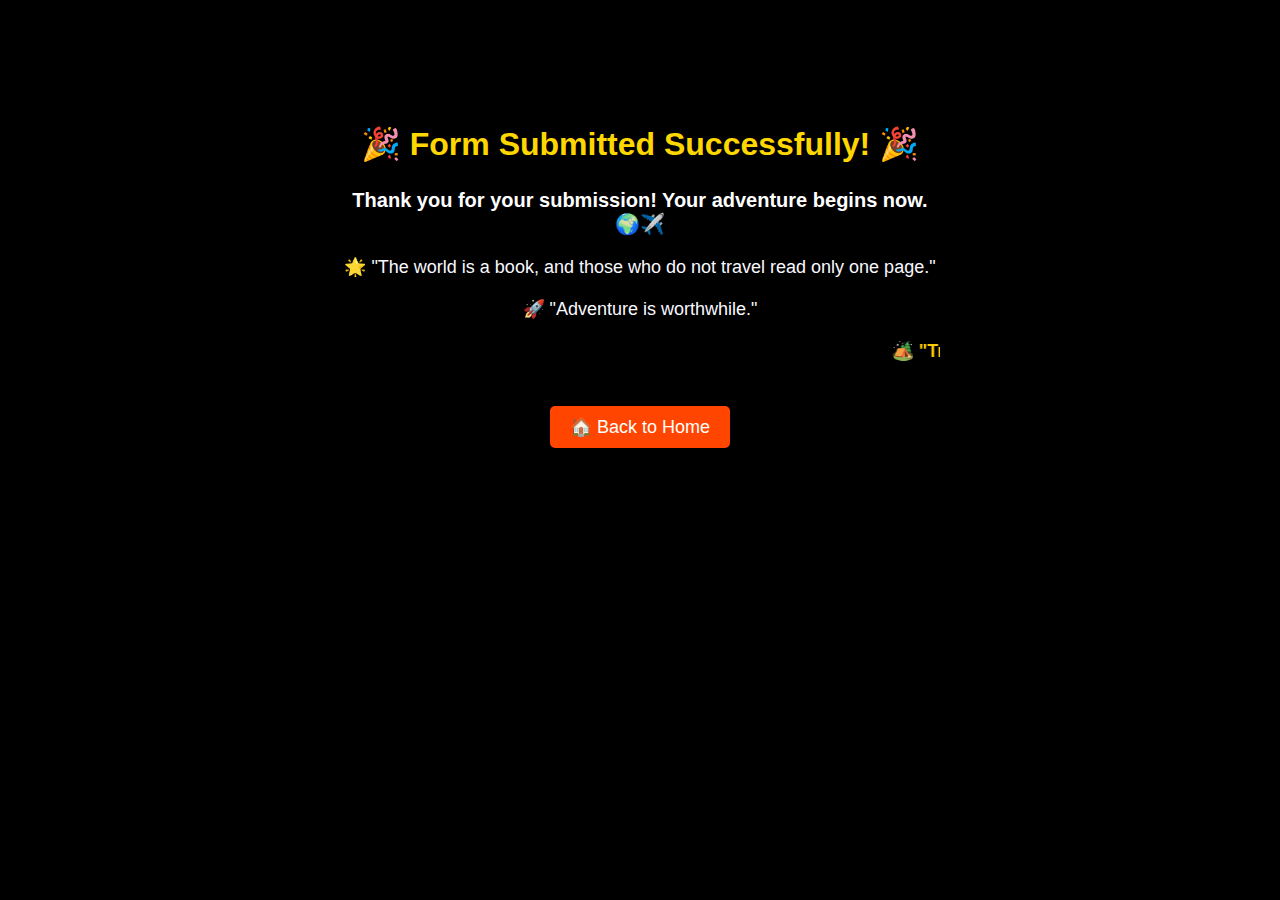
<file: html/thankyou.html>
<!DOCTYPE html>
<html lang="en">

<head>
  <meta charset="UTF-8">
  <meta name="viewport" content="width=device-width, initial-scale=1.0">
  <title>Thank You for Your Submission!</title>
</head>

<body
  style="background-color: black;  color: white; font-family: Arial, sans-serif; text-align: center; padding: 50px;">

  <div
    style="background: rgba(0, 0, 0, 0.7); padding: 40px; border-radius: 15px; display: inline-block; max-width: 600px;">
    <h2 style="color: #FFD700; font-size: 32px;">🎉 Form Submitted Successfully! 🎉</h2>
    <p style="font-size: 20px; margin: 20px 0;"><b>Thank you for your submission! Your adventure begins now.🌍✈️</b></p>

    <div style="font-size: 18px; margin-top: 20px; color: #f8f8ff;">🌟 "The world is a book, and those who do not travel
      read only one page."</div>
    <div style="font-size: 18px; margin-top: 20px; color: #f8f8ff;">🚀 "Adventure is worthwhile."</div>

    <marquee style="font-size: 18px; margin: 20px 0; color: #ffcc00; font-weight: bold;" behavior="scroll"
      direction="left">🏕️ "Travel is the only thing you buy that makes you richer."</marquee>
    <a href="../index.html"
      style="display: inline-block; margin-top: 20px; padding: 10px 20px; font-size: 18px; color: white; background: #ff4500; text-decoration: none; border-radius: 5px; transition: 0.3s;">🏠
      Back to Home</a>
  </div>

</body>

</html>
</file>
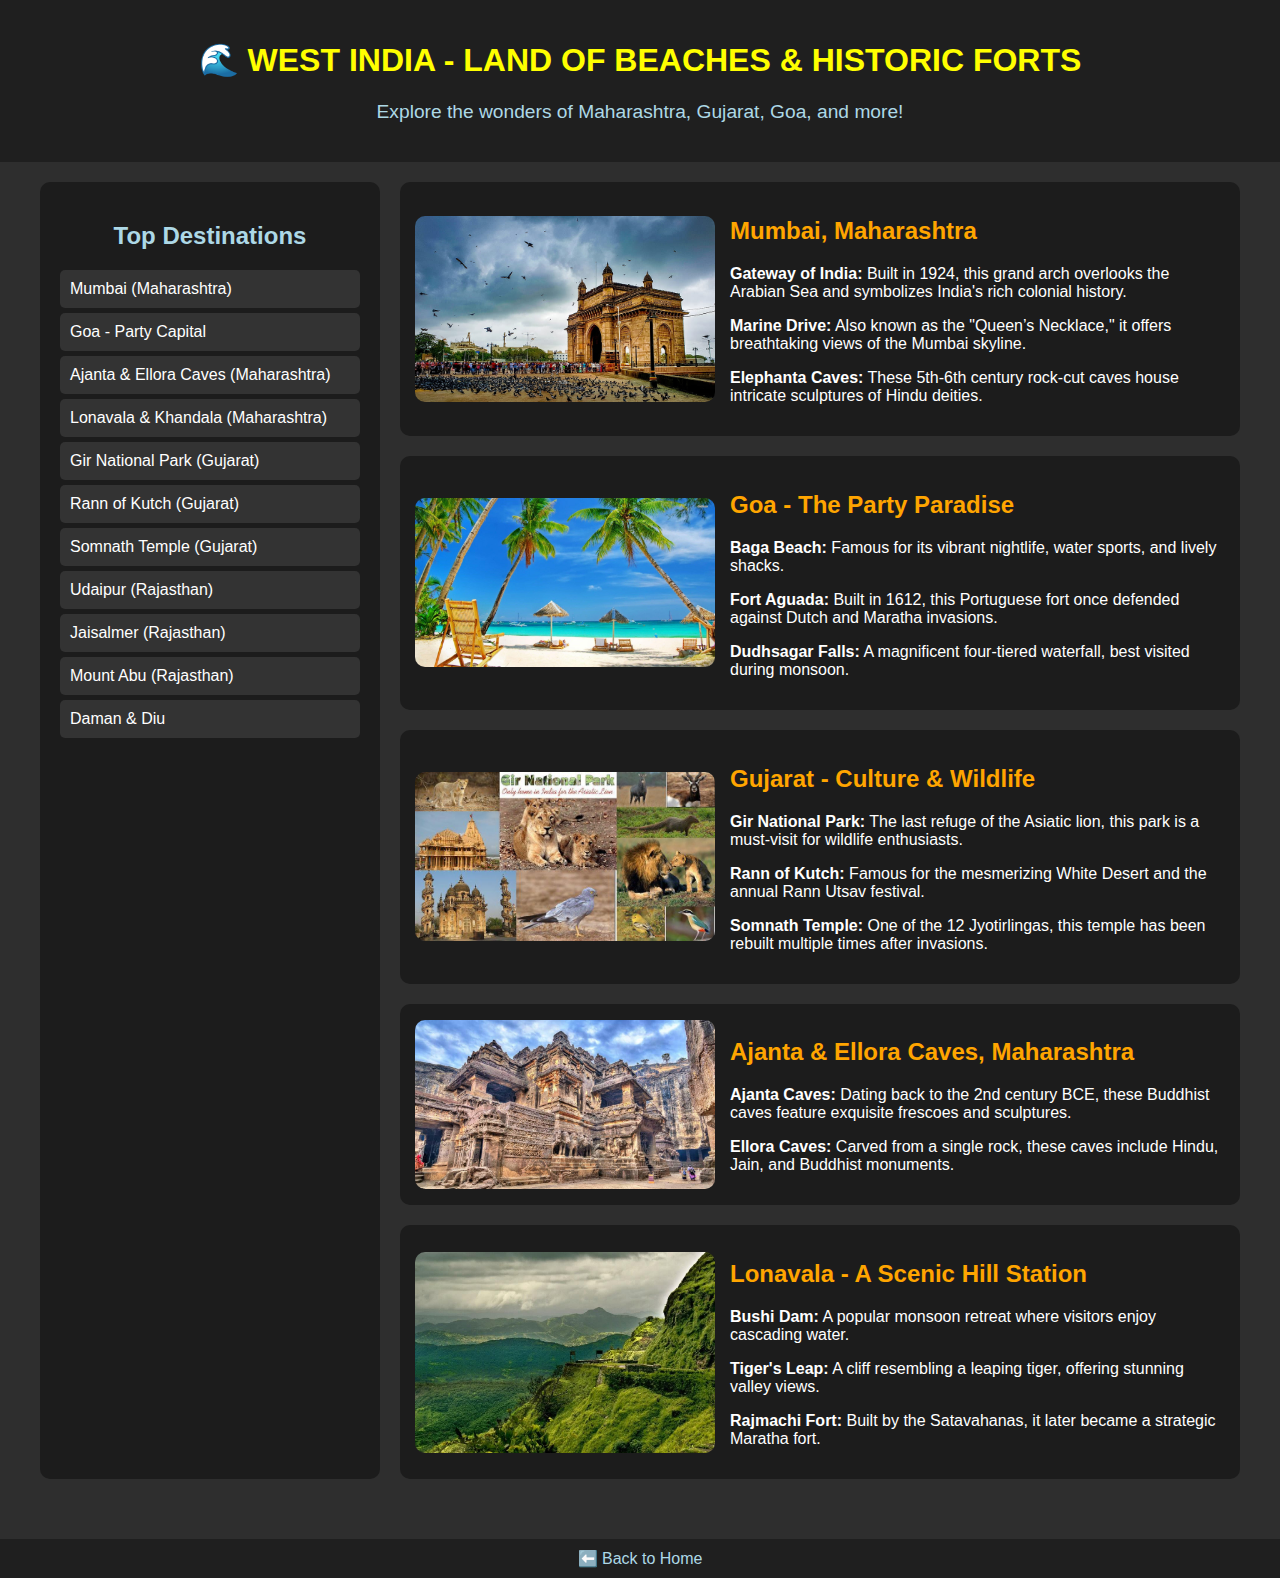
<file: html/west.html>
<!DOCTYPE html>
<html lang="en">

<head>
  <meta charset="UTF-8">
  <meta name="viewport" content="width=device-width, initial-scale=1.0">
  <title>West India - Tourist Destinations</title>
  <link rel="stylesheet" href="../CSS/west.css">
</head>

<body>
  <header>
    <h1>🌊 WEST INDIA - LAND OF BEACHES & HISTORIC FORTS</h1>
    <p class="tagline">Explore the wonders of Maharashtra, Gujarat, Goa, and more!</p>
  </header>

  <div class="container">
    <!-- Sidebar -->
    <div class="sidebar">
      <h2>Top Destinations</h2>
      <ul>
        <ul>
          <li>Mumbai (Maharashtra)</li>
          <li>Goa - Party Capital</li>
          <li>Ajanta & Ellora Caves (Maharashtra)</li>
          <li>Lonavala & Khandala (Maharashtra)</li>
          <li>Gir National Park (Gujarat)</li>
          <li>Rann of Kutch (Gujarat)</li>
          <li>Somnath Temple (Gujarat)</li>
          <li>Udaipur (Rajasthan)</li>
          <li>Jaisalmer (Rajasthan)</li>
          <li>Mount Abu (Rajasthan)</li>
          <li>Daman & Diu</li>
        </ul>
      </ul>
    </div>

    <!-- Main Content -->
    <div class="places">
      <!-- Mumbai -->
      <div class="place">
        <img src="../asset/ind.jpg" alt="Gateway of India">
        <div class="info">
          <h2>Mumbai, Maharashtra</h2>
          <p><b>Gateway of India:</b> Built in 1924, this grand arch overlooks the Arabian Sea and symbolizes India's
            rich colonial history.</p>
          <p><b>Marine Drive:</b> Also known as the "Queen’s Necklace," it offers breathtaking views of the Mumbai
            skyline.</p>
          <p><b>Elephanta Caves:</b> These 5th-6th century rock-cut caves house intricate sculptures of Hindu deities.
          </p>
        </div>
      </div>

      <!-- Goa -->
      <div class="place">
        <img src="../asset/goa.jpg" alt="Goa Beach">
        <div class="info">
          <h2>Goa - The Party Paradise</h2>
          <p><b>Baga Beach:</b> Famous for its vibrant nightlife, water sports, and lively shacks.</p>
          <p><b>Fort Aguada:</b> Built in 1612, this Portuguese fort once defended against Dutch and Maratha invasions.
          </p>
          <p><b>Dudhsagar Falls:</b> A magnificent four-tiered waterfall, best visited during monsoon.</p>
        </div>
      </div>

      <!-- Gujarat -->
      <div class="place">
        <img src="../asset/gir.jpg" alt="Gir National Park">
        <div class="info">
          <h2>Gujarat - Culture & Wildlife</h2>
          <p><b>Gir National Park:</b> The last refuge of the Asiatic lion, this park is a must-visit for wildlife
            enthusiasts.</p>
          <p><b>Rann of Kutch:</b> Famous for the mesmerizing White Desert and the annual Rann Utsav festival.</p>
          <p><b>Somnath Temple:</b> One of the 12 Jyotirlingas, this temple has been rebuilt multiple times after
            invasions.</p>
        </div>
      </div>

      <!-- Ajanta & Ellora -->
      <div class="place">
        <img src="../asset/ajanta.jpg" alt="Ajanta Caves">
        <div class="info">
          <h2>Ajanta & Ellora Caves, Maharashtra</h2>
          <p><b>Ajanta Caves:</b> Dating back to the 2nd century BCE, these Buddhist caves feature exquisite frescoes
            and sculptures.</p>
          <p><b>Ellora Caves:</b> Carved from a single rock, these caves include Hindu, Jain, and Buddhist monuments.
          </p>
        </div>
      </div>

      <!-- Lonavala -->
      <div class="place">
        <img src="../asset/lona.jpg" alt="Lonavala">
        <div class="info">
          <h2>Lonavala - A Scenic Hill Station</h2>
          <p><b>Bushi Dam:</b> A popular monsoon retreat where visitors enjoy cascading water.</p>
          <p><b>Tiger's Leap:</b> A cliff resembling a leaping tiger, offering stunning valley views.</p>
          <p><b>Rajmachi Fort:</b> Built by the Satavahanas, it later became a strategic Maratha fort.</p>
        </div>
      </div>
    </div>
  </div>

  <footer>
    <a href="../index.html">⬅️ Back to Home</a>
  </footer>
</body>

</html>
</file>
<file: CSS/east.css>
/* General Styles */
body {
  background-color: #2e2e2e;
  color: white;
  font-family: Arial, sans-serif;
  margin: 0;
  padding: 0;
}

/* Header */
header {
  text-align: center;
  background: #1f1f1f;
  padding: 20px;
}

h1 {
  color: yellow;
}

.tagline {
  font-size: 1.2em;
  color: lightblue;
}

/* Main Container */
.container {
  display: flex;
  max-width: 1200px;
  margin: auto;
  padding: 20px;
}

/* Sidebar */
.sidebar {
  width: 25%;
  background: #1c1c1c;
  padding: 20px;
  border-radius: 10px;
}

.sidebar h2 {
  color: lightblue;
  text-align: center;
}

.sidebar ul {
  list-style-type: none;
  padding: 0;
}

.sidebar li {
  padding: 10px;
  background: #333;
  margin: 5px 0;
  border-radius: 5px;
}

/* Main Content */
.places {
  flex: 1;
  margin-left: 20px;
}

.place {
  display: flex;
  background: #1c1c1c;
  padding: 15px;
  margin-bottom: 20px;
  border-radius: 10px;
  align-items: center;
}

.place img {
  width: 150px;
  height: 100px;
  border-radius: 10px;
  margin-right: 15px;
}

.place .info {
  flex: 1;
}

h2 {
  color: orange;
}

a {
  color: lightblue;
  text-decoration: none;
}

a:hover {
  text-decoration: underline;
}

/* Footer */
footer {
  text-align: center;
  padding: 10px;
  background: #1f1f1f;
  margin-top: 20px;
}

/* Responsive Design */
@media screen and (max-width: 768px) {
  .container {
      flex-direction: column;
      padding: 10px;
  }

  .sidebar {
      width: 100%;
      text-align: center;
      margin-bottom: 20px;
  }

  .place {
      flex-direction: column;
      text-align: center;
  }

  .place img {
      margin-bottom: 10px;
  }
}
</file>
<file: CSS/island.css>
/* General Styles */
body {
  background-color: #2e2e2e;
  color: white;
  font-family: Arial, sans-serif;
  margin: 0;
  padding: 0;
}

/* Header */
header {
  text-align: center;
  background: #1f1f1f;
  padding: 20px;
}

h1 {
  color: yellow;
}

.tagline {
  font-size: 1.2em;
  color: lightblue;
}

/* Main Container */
.container {
  display: flex;
  max-width: 1200px;
  margin: auto;
  padding: 20px;
}

/* Sidebar */
.sidebar {
  width: 25%;
  background: #1c1c1c;
  padding: 20px;
  border-radius: 10px;
}

.sidebar h2 {
  color: lightblue;
  text-align: center;
}

.sidebar ul {
  list-style-type: none;
  padding: 0;
}

.sidebar li {
  padding: 10px;
  background: #333;
  margin: 5px 0;
  border-radius: 5px;
}

/* Main Content */
.places {
  flex: 1;
  margin-left: 20px;
}

.place {
  display: flex;
  background: #1c1c1c;
  padding: 15px;
  margin-bottom: 20px;
  border-radius: 10px;
  align-items: center;
}

.place img {
  width: 150px;
  height: 100px;
  border-radius: 10px;
  margin-right: 15px;
}

.place .info {
  flex: 1;
}

h2 {
  color: orange;
}

a {
  color: lightblue;
  text-decoration: none;
}

a:hover {
  text-decoration: underline;
}

/* Footer */
footer {
  text-align: center;
  padding: 10px;
  background: #1f1f1f;
  margin-top: 20px;
}
</file>
<file: CSS/north.css>
/* General Styles */
body {
  background-color: #2e2e2e;
  color: white;
  font-family: Arial, sans-serif;
  margin: 0;
  padding: 0;
}

/* Header */
header {
  text-align: center;
  background: #1f1f1f;
  padding: 20px;
}

h1 {
  color: yellow;
}

.tagline {
  font-size: 1.2em;
  color: lightblue;
}

/* Main Container */
.container {
  display: flex;
  max-width: 1200px;
  margin: auto;
  padding: 20px;
}

/* Sidebar */
.sidebar {
  width: 25%;
  background: #1c1c1c;
  padding: 20px;
  border-radius: 10px;
}

.sidebar h2 {
  color: lightblue;
  text-align: center;
}

.sidebar ul {
  list-style-type: none;
  padding: 0;
}

.sidebar li {
  padding: 10px;
  background: #333;
  margin: 5px 0;
  border-radius: 5px;
}

/* Main Content */
.places {
  flex: 1;
  margin-left: 20px;
}

.place {
  display: flex;
  background: #1c1c1c;
  padding: 15px;
  margin-bottom: 20px;
  border-radius: 10px;
  align-items: center;
}

.place img {
  width: 150px;
  height: 100px;
  border-radius: 10px;
  margin-right: 15px;
}

.place .info {
  flex: 1;
}

h2 {
  color: orange;
}

a {
  color: lightblue;
  text-decoration: none;
}

a:hover {
  text-decoration: underline;
}

/* Back to Home */
.back-home {
  text-align: center;
  margin: 30px 0;
}

.back-home a {
  color: yellow;
  font-size: 1.2em;
  text-decoration: none;
  font-weight: bold;
}

.back-home a:hover {
  text-decoration: underline;
}
/* Footer */
footer {
  text-align: center;
  padding: 10px;
  background: #1f1f1f;
  margin-top: 20px;
}
</file>
<file: CSS/south.css>
/* General Styles */
body {
  background-color: #2e2e2e;
  color: white;
  font-family: Arial, sans-serif;
  margin: 0;
  padding: 0;
}

/* Header */
header {
  text-align: center;
  background: #1f1f1f;
  padding: 20px;
}

h1 {
  color: yellow;
}

.tagline {
  font-size: 1.2em;
  color: lightblue;
}

/* Main Container */
.container {
  display: flex;
  max-width: 1200px;
  margin: auto;
  padding: 20px;
  flex-wrap: wrap;
}

/* Sidebar */
.sidebar {
  width: 25%;
  background: #1c1c1c;
  padding: 20px;
  border-radius: 10px;
}

.sidebar h2 {
  color: lightblue;
  text-align: center;
}

.sidebar ul {
  list-style-type: none;
  padding: 0;
}

.sidebar li {
  padding: 10px;
  background: #333;
  margin: 5px 0;
  border-radius: 5px;
}

/* Main Content */
.places {
  flex: 1;
  margin-left: 20px;
}

.place {
  display: flex;
  background: #1c1c1c;
  padding: 15px;
  margin-bottom: 20px;
  border-radius: 10px;
  align-items: center;
  flex-wrap: wrap;
}

.place img {
  width: 150px;
  height: 100px;
  border-radius: 10px;
  margin-right: 15px;
}

.place .info {
  flex: 1;
}

h2 {
  color: orange;
}

a {
  color: lightblue;
  text-decoration: none;
}

a:hover {
  text-decoration: underline;
}

/* Back to Home */
.back-home {
  text-align: center;
  margin: 30px 0;
}

.back-home a {
  color: yellow;
  font-size: 1.2em;
  text-decoration: none;
  font-weight: bold;
}

.back-home a:hover {
  text-decoration: underline;
}

/* Responsive Design */
@media screen and (max-width: 900px) {
  .container {
    flex-direction: column;
  }
  
  .sidebar {
    width: 100%;
    margin-bottom: 20px;
  }

  .place {
    flex-direction: column;
    text-align: center;
  }

  .place img {
    width: 100%;
    height: auto;
    margin-bottom: 10px;
  }
}

/* Footer */
footer {
  text-align: center;
  padding: 10px;
  background: #1f1f1f;
  margin-top: 20px;
}
</file>
<file: CSS/west.css>
/* General Styles */
body {
  background-color: #2e2e2e;
  color: white;
  font-family: Arial, sans-serif;
  margin: 0;
  padding: 0;
}

/* Header */
header {
  text-align: center;
  background: #1f1f1f;
  padding: 20px;
}

h1 {
  color: yellow;
}

.tagline {
  font-size: 1.2em;
  color: lightblue;
}

/* Main Container */
.container {
  display: flex;
  flex-wrap: wrap;
  max-width: 1200px;
  margin: auto;
  padding: 20px;
}

/* Sidebar */
.sidebar {
  width: 100%;
  max-width: 300px;
  background: #1c1c1c;
  padding: 20px;
  border-radius: 10px;
  margin-bottom: 20px;
}

.sidebar h2 {
  color: lightblue;
  text-align: center;
}

.sidebar ul {
  list-style-type: none;
  padding: 0;
}

.sidebar li {
  padding: 10px;
  background: #333;
  margin: 5px 0;
  border-radius: 5px;
}

/* Main Content */
.places {
  flex: 1;
  margin-left: 20px;
}

.place {
  display: flex;
  background: #1c1c1c;
  padding: 15px;
  margin-bottom: 20px;
  border-radius: 10px;
  align-items: center;
  flex-wrap: wrap;
}

.place img {
  width: 100%;
  max-width: 300px;
  height: auto;
  border-radius: 10px;
  margin-right: 15px;
}

.place .info {
  flex: 1;
}

h2 {
  color: orange;
}

a {
  color: lightblue;
  text-decoration: none;
}

a:hover {
  text-decoration: underline;
}

/* Footer */
footer {
  text-align: center;
  padding: 10px;
  background: #1f1f1f;
  margin-top: 20px;
}

/* Responsive Design */
@media screen and (max-width: 768px) {
  .container {
    flex-direction: column;
    align-items: center;
  }

  .sidebar {
    width: 100%;
  }

  .places {
    margin-left: 0;
  }

  .place {
    flex-direction: column;
    text-align: center;
  }

  .place img {
    margin-bottom: 10px;
  }
}
</file>
